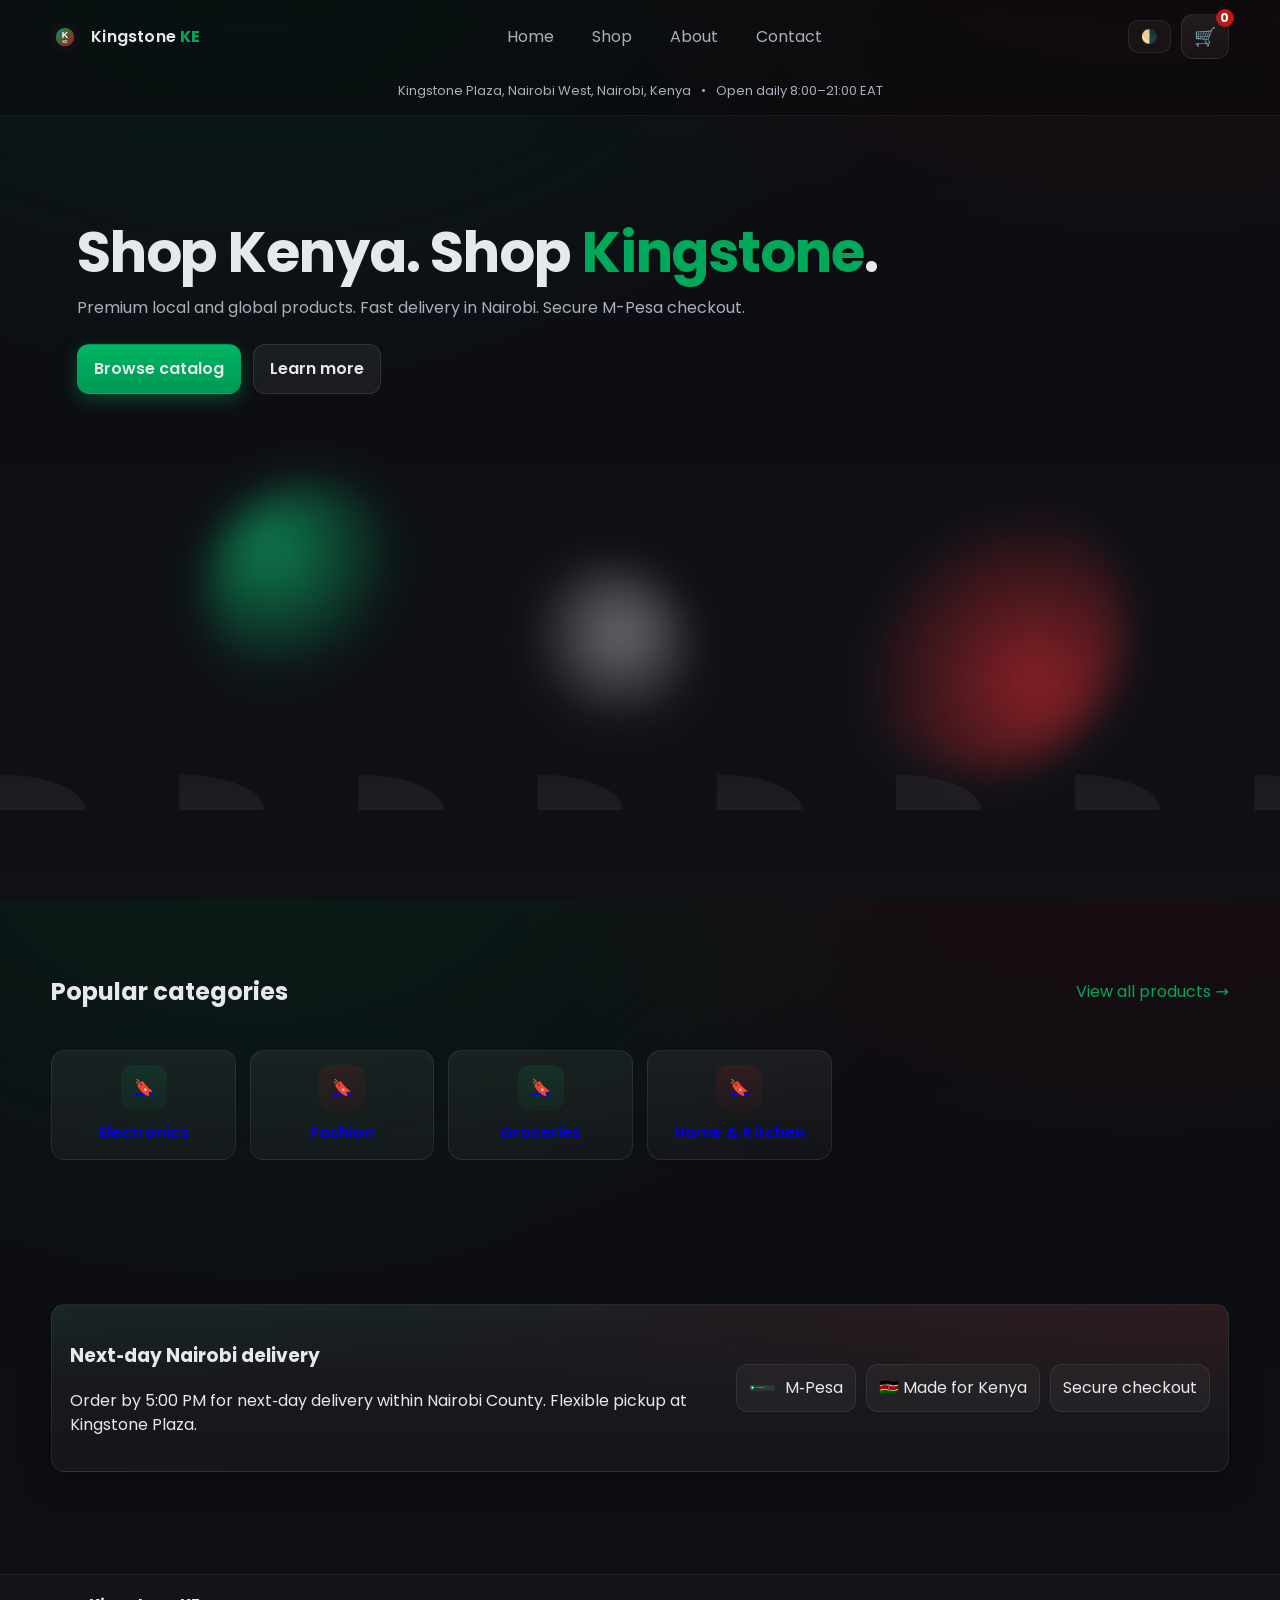
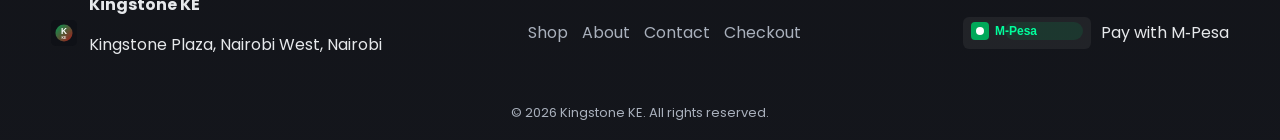
<file: kingstone_ke/index.html>
<!DOCTYPE html>
<html lang="en">
  <head>
    <meta charset="UTF-8" />
    <meta name="viewport" content="width=device-width, initial-scale=1.0" />
    <meta name="description" content="Kingstone KE - A modern Kenyan e-commerce experience at Kingstone Plaza, Nairobi West. Shop electronics, fashion, home & more. M-Pesa supported." />
    <title>Kingstone KE — Nairobi West Online Shop</title>

    <!-- Fonts -->
    <link rel="preconnect" href="https://fonts.gstatic.com" crossorigin>
    <link href="https://fonts.googleapis.com/css2?family=Poppins:wght@300;400;500;600;700&display=swap" rel="stylesheet">

    <!-- Styles -->
    <link rel="stylesheet" href="assets/css/styles.css" />
    <link rel="icon" href="assets/icons/logo.svg" type="image/svg+xml" />
  </head>
  <body>
    <div id="app">
      <!-- Navigation -->
      <header class="site-header reveal">
        <nav class="nav">
          <a href="#home" class="brand">
            <img src="assets/icons/logo.svg" alt="Kingstone KE" class="brand-logo" />
            <span class="brand-text">Kingstone <b>KE</b></span>
          </a>
          <ul class="menu">
            <li><a href="#home" class="menu-link">Home</a></li>
            <li><a href="#shop" class="menu-link">Shop</a></li>
            <li><a href="#about" class="menu-link">About</a></li>
            <li><a href="#contact" class="menu-link">Contact</a></li>
          </ul>
          <div class="nav-actions">
            <button id="themeToggle" class="icon-btn" aria-label="Toggle theme" title="Toggle theme">🌗</button>
            <button id="cartButton" class="cart-btn" aria-label="Open cart" title="Open cart">
              <span class="cart-icon">🛒</span>
              <span id="cartCount" class="cart-count">0</span>
            </button>
          </div>
        </nav>
        <div class="site-subhead">
          <span>Kingstone Plaza, Nairobi West, Nairobi, Kenya</span>
          <span class="dot">•</span>
          <span>Open daily 8:00–21:00 EAT</span>
        </div>
      </header>

      <!-- Hero -->
      <section id="home" class="hero section route-section route-active">
        <div class="hero-content reveal">
          <h1 class="hero-title">
            Shop Kenya. Shop <span class="accent">Kingstone</span>.
          </h1>
          <p class="hero-subtitle">Premium local and global products. Fast delivery in Nairobi. Secure M-Pesa checkout.</p>
          <div class="hero-cta">
            <a href="#shop" class="btn btn-primary">Browse catalog</a>
            <a href="#about" class="btn btn-ghost">Learn more</a>
          </div>
        </div>
        <div class="hero-visual">
          <div class="orb orb-1"></div>
          <div class="orb orb-2"></div>
          <div class="orb orb-3"></div>
          <div class="wave"></div>
        </div>
      </section>

      <!-- Categories -->
      <section class="section categories" aria-labelledby="cat-title">
        <div class="container">
          <div class="section-head reveal">
            <h2 id="cat-title">Popular categories</h2>
            <a href="#shop" class="link">View all products →</a>
          </div>
          <div class="category-grid" id="categoryGrid">
            <!-- Filled by JS from product data -->
          </div>
        </div>
      </section>

      <!-- Featured products -->
      <section id="shop" class="section products route-section" aria-labelledby="feat-title">
        <div class="container">
          <div class="section-head reveal">
            <h2 id="feat-title">Featured products</h2>
            <div class="filters">
              <input id="searchInput" class="input" type="search" placeholder="Search products..." />
              <select id="sortSelect" class="select">
                <option value="popularity">Sort: Popular</option>
                <option value="priceLow">Price: Low to High</option>
                <option value="priceHigh">Price: High to Low</option>
                <option value="newest">Newest</option>
              </select>
            </div>
          </div>
          <div id="productGrid" class="product-grid">
            <!-- Product cards injected by JS -->
          </div>
        </div>
      </section>

      <!-- Promo banner -->
      <section class="section promo reveal">
        <div class="container promo-inner">
          <div class="promo-copy">
            <h3>Next‑day Nairobi delivery</h3>
            <p>Order by 5:00 PM for next‑day delivery within Nairobi County. Flexible pickup at Kingstone Plaza.</p>
          </div>
          <div class="promo-badges">
            <div class="badge"><img src="assets/icons/mpesa.svg" alt="M-Pesa" /> M‑Pesa</div>
            <div class="badge">🇰🇪 Made for Kenya</div>
            <div class="badge">Secure checkout</div>
          </div>
        </div>
      </section>

      <!-- About -->
      <section id="about" class="section about route-section">
        <div class="container grid-2 reveal">
          <div>
            <h2>About Kingstone KE</h2>
            <p>Based at Kingstone Plaza in Nairobi West, Kingstone KE brings a vibrant marketplace experience online. We curate quality electronics, fashion, beauty, and home products for the modern Kenyan shopper.</p>
            <ul class="checklist">
              <li>Authentic products with official warranties</li>
              <li>Fast delivery across Nairobi and beyond</li>
              <li>Trusted payments with M‑Pesa</li>
            </ul>
          </div>
          <div class="about-card">
            <h3>Visit us</h3>
            <p><strong>Address:</strong> Kingstone Plaza, Nairobi West, Nairobi, Kenya</p>
            <p><strong>Hours:</strong> 8:00–21:00 (Mon–Sun)</p>
            <p><strong>Phone:</strong> 07xx xxx xxx</p>
          </div>
        </div>
      </section>

      <!-- Contact -->
      <section id="contact" class="section contact route-section">
        <div class="container grid-2 reveal">
          <div>
            <h2>Contact us</h2>
            <p>Questions about products or orders? Reach out and we’ll help.</p>
            <form id="contactForm" class="form">
              <div class="form-row">
                <input class="input" type="text" name="name" placeholder="Your name" required />
                <input class="input" type="email" name="email" placeholder="Email address" required />
              </div>
              <textarea class="input" name="message" rows="4" placeholder="Message"></textarea>
              <button class="btn btn-primary" type="submit">Send message</button>
              <p id="contactStatus" class="form-status" role="status" aria-live="polite"></p>
            </form>
          </div>
          <div class="contact-card">
            <h3>Store details</h3>
            <p><strong>Location:</strong> Kingstone Plaza, Nairobi West</p>
            <p><strong>Email:</strong> support@kingstoneke.co.ke</p>
            <p><strong>Phone:</strong> 07xx xxx xxx</p>
          </div>
        </div>
      </section>

      <!-- Footer -->
      <footer class="footer">
        <div class="container footer-inner">
          <div class="footer-brand">
            <img src="assets/icons/logo.svg" alt="Kingstone KE" />
            <div>
              <strong>Kingstone KE</strong>
              <p>Kingstone Plaza, Nairobi West, Nairobi</p>
            </div>
          </div>
          <nav class="footer-links">
            <a href="#shop">Shop</a>
            <a href="#about">About</a>
            <a href="#contact">Contact</a>
            <a href="#checkout">Checkout</a>
          </nav>
          <div class="footer-pay">
            <img src="assets/icons/mpesa.svg" alt="M-Pesa" />
            <span>Pay with M‑Pesa</span>
          </div>
        </div>
        <div class="footer-copy">© <span id="year"></span> Kingstone KE. All rights reserved.</div>
      </footer>

      <!-- Cart Drawer -->
      <aside id="cartDrawer" class="cart-drawer" aria-hidden="true" aria-label="Shopping cart">
        <div class="cart-header">
          <h3>Your cart</h3>
          <button id="closeCart" class="icon-btn" aria-label="Close cart">✕</button>
        </div>
        <div id="cartItems" class="cart-items">
          <!-- Line items injected here -->
        </div>
        <div class="cart-footer">
          <div class="cart-total">
            <span>Subtotal</span>
            <strong id="cartSubtotal">KSh 0</strong>
          </div>
          <a href="#checkout" id="toCheckout" class="btn btn-primary btn-full">Proceed to checkout</a>
        </div>
      </aside>

      <!-- Checkout Page -->
      <section id="checkout" class="section checkout route-section">
        <div class="container checkout-grid reveal">
          <div>
            <h2>Checkout</h2>
            <div id="checkoutItems" class="checkout-items"></div>
          </div>
          <div class="checkout-card">
            <h3>Payment</h3>
            <form id="mpesaForm" class="form">
              <label class="label">M‑Pesa mobile number</label>
              <input class="input" id="mpesaPhone" type="tel" placeholder="e.g. 07xx xxx xxx or +2547xx xxx xxx" required />
              <button class="btn btn-primary btn-full" type="submit">Pay with M‑Pesa</button>
              <p id="mpesaStatus" class="form-status" role="status" aria-live="polite"></p>
            </form>
            <div class="checkout-summary">
              <div class="row"><span>Subtotal</span><strong id="checkoutSubtotal">KSh 0</strong></div>
              <div class="row"><span>Delivery (Nairobi)</span><strong id="checkoutDelivery">KSh 300</strong></div>
              <div class="row grand"><span>Total</span><strong id="checkoutTotal">KSh 0</strong></div>
            </div>
          </div>
        </div>
      </section>
    </div>

    <!-- Scripts -->
    <script src="assets/js/data.js"></script>
    <script src="assets/js/router.js"></script>
    <script src="assets/js/app.js"></script>
  </body>
</html>
</file>
<file: kingstone_ke/assets/css/styles.css>
:root {
  --bg: #0b0c10;
  --bg-2: #0f1117;
  --card: #13151c;
  --text: #e6e8eb;
  --muted: #a9b0bc;
  --accent: #00a859; /* Kenya green */
  --accent-2: #bb1919; /* Kenya red */
  --accent-3: #141414; /* Kenya black */
  --ring: rgba(0, 168, 89, 0.55);
  --shadow: 0 10px 30px rgba(0,0,0,0.35);
  --radius: 14px;
}

* { box-sizing: border-box; }

html, body { height: 100%; }

body {
  margin: 0;
  font-family: 'Poppins', system-ui, -apple-system, Segoe UI, Roboto, Ubuntu, Cantarell, 'Helvetica Neue', Arial, 'Noto Sans', 'Apple Color Emoji', 'Segoe UI Emoji';
  color: var(--text);
  background: radial-gradient(1200px 800px at 20% -10%, rgba(0,168,89,0.12), transparent 60%),
              radial-gradient(1200px 800px at 90% -20%, rgba(187,25,25,0.12), transparent 60%),
              linear-gradient(180deg, var(--bg), var(--bg-2));
  line-height: 1.5;
}

img { max-width: 100%; display: block; }

.container { width: min(1200px, 92%); margin: 0 auto; }
.section { padding: 72px 0; position: relative; }
.section-head { display: flex; align-items: center; justify-content: space-between; gap: 16px; margin-bottom: 20px; }

/* Header */
.site-header { position: sticky; top: 0; z-index: 50; backdrop-filter: saturate(1.2) blur(10px); background: rgba(10,11,14,0.6); border-bottom: 1px solid rgba(255,255,255,0.06); }
.nav { display: flex; align-items: center; justify-content: space-between; gap: 16px; padding: 14px 4%; }
.brand { display: inline-flex; align-items: center; gap: 12px; color: var(--text); text-decoration: none; font-weight: 600; letter-spacing: 0.2px; }
.brand-logo { width: 28px; height: 28px; }
.brand-text b { color: var(--accent); }
.menu { list-style: none; display: flex; gap: 18px; padding: 0; margin: 0; }
.menu-link { color: var(--muted); text-decoration: none; padding: 8px 10px; border-radius: 10px; transition: all .2s ease; }
.menu-link:hover { color: var(--text); background: rgba(255,255,255,0.06); }
.nav-actions { display: flex; align-items: center; gap: 10px; }
.icon-btn { border: 1px solid rgba(255,255,255,0.08); background: rgba(255,255,255,0.04); color: var(--text); padding: 8px 12px; border-radius: 10px; cursor: pointer; transition: .2s; }
.icon-btn:hover { border-color: rgba(255,255,255,0.2); transform: translateY(-1px); }
.cart-btn { all: unset; position: relative; display: inline-flex; align-items: center; gap: 8px; padding: 8px 12px; border-radius: 12px; cursor: pointer; background: linear-gradient(180deg, rgba(255,255,255,0.08), rgba(255,255,255,0.04)); border: 1px solid rgba(255,255,255,0.08); }
.cart-icon { font-size: 18px; }
.cart-count { position: absolute; top: -6px; right: -6px; background: var(--accent-2); color: white; font-size: 12px; font-weight: 700; min-width: 18px; height: 18px; display: grid; place-items: center; border-radius: 50%; padding: 0 4px; box-shadow: var(--shadow); }
.site-subhead { display: flex; gap: 10px; align-items: center; justify-content: center; padding: 8px 12px 14px; color: var(--muted); font-size: 13px; }

/* Hero */
.hero { display: grid; grid-template-columns: 1.1fr 0.9fr; min-height: 68vh; place-items: center; overflow: hidden; }
.hero-content { padding: 36px 6% 36px; }
.hero-title { font-size: clamp(34px, 6vw, 56px); line-height: 1.05; margin: 0 0 14px; letter-spacing: -0.02em; }
.accent { color: var(--accent); }
.hero-subtitle { color: var(--muted); margin: 0 0 24px; }
.hero-cta { display: flex; gap: 12px; flex-wrap: wrap; }

.hero-visual { position: relative; width: 100%; height: 100%; min-height: 380px; }
.orb { position: absolute; filter: blur(18px); opacity: 0.7; border-radius: 50%; mix-blend-mode: screen; animation: float 12s ease-in-out infinite; }
.orb-1 { width: 220px; height: 220px; background: radial-gradient(circle at 30% 30%, #00a859, transparent 60%); top: 14%; left: 16%; }
.orb-2 { width: 300px; height: 300px; background: radial-gradient(circle at 70% 70%, #bb1919, transparent 60%); bottom: 10%; right: 12%; animation-delay: -3s; }
.orb-3 { width: 180px; height: 180px; background: radial-gradient(circle at 60% 40%, #ffffff, transparent 60%); bottom: 18%; left: 40%; animation-delay: -6s; opacity: 0.4; }
.wave { position: absolute; inset: auto 0 0 0; height: 160px; background: linear-gradient(180deg, transparent, rgba(255,255,255,0.06)); -webkit-mask: radial-gradient(120px 50px at 0 100%, black 70%, transparent 72%) repeat-x left bottom / 14% 160px; animation: wave 18s linear infinite; }

@keyframes float { 0%,100%{transform: translateY(0)} 50%{transform: translateY(-14px)} }
@keyframes wave { from { background-position-x: 0; } to { background-position-x: 1000px; } }

/* Sections */
.grid-2 { display: grid; grid-template-columns: 1fr 0.9fr; gap: 26px; align-items: start; }
.link { color: var(--accent); text-decoration: none; }

/* Buttons & Inputs */
.btn { display: inline-flex; align-items: center; justify-content: center; gap: 10px; padding: 12px 16px; border-radius: 12px; border: 1px solid transparent; text-decoration: none; color: var(--text); font-weight: 600; transition: transform .15s ease, box-shadow .15s ease, border-color .2s ease, background .2s ease; cursor: pointer; }
.btn:hover { transform: translateY(-1px); }
.btn-primary { background: linear-gradient(180deg, #00b562, #009854); box-shadow: 0 6px 18px rgba(0,168,89,0.35); }
.btn-primary:hover { box-shadow: 0 8px 26px rgba(0,168,89,0.5); }
.btn-ghost { background: rgba(255,255,255,0.06); border-color: rgba(255,255,255,0.1); }
.btn-full { width: 100%; }

.input, .select { width: 100%; padding: 12px 14px; border-radius: 12px; background: rgba(255,255,255,0.04); border: 1px solid rgba(255,255,255,0.08); color: var(--text); outline: none; transition: .15s ease; }
.input:focus, .select:focus { border-color: var(--ring); box-shadow: 0 0 0 6px rgba(0,168,89,0.15); }
.label { display: block; margin: 6px 0 6px; color: var(--muted); font-size: 14px; }
.form { display: grid; gap: 12px; }
.form-row { display: grid; grid-template-columns: 1fr 1fr; gap: 12px; }
.form-status { font-size: 13px; color: var(--muted); min-height: 20px; }

/* Categories */
.category-grid { display: grid; grid-template-columns: repeat(6, minmax(120px, 1fr)); gap: 14px; }
.category-card { background: linear-gradient(180deg, rgba(255,255,255,0.06), rgba(255,255,255,0.03)); border: 1px solid rgba(255,255,255,0.08); border-radius: var(--radius); padding: 14px; display: grid; place-items: center; text-align: center; gap: 10px; transition: .2s; position: relative; overflow: hidden; }
.category-card:hover { transform: translateY(-4px); border-color: rgba(255,255,255,0.18); }
.category-icon { width: 46px; height: 46px; border-radius: 12px; display: grid; place-items: center; background: linear-gradient(180deg, rgba(0,168,89,0.2), rgba(0,168,89,0.06)); }
.category-name { font-weight: 600; }

/* Products */
.product-grid { display: grid; grid-template-columns: repeat(4, minmax(200px, 1fr)); gap: 16px; margin-top: 18px; }
.product-card { background: linear-gradient(180deg, rgba(255,255,255,0.06), rgba(255,255,255,0.03)); border: 1px solid rgba(255,255,255,0.08); border-radius: var(--radius); overflow: hidden; display: grid; grid-template-rows: auto 1fr auto; transition: transform .18s ease, border-color .2s ease, box-shadow .2s ease; }
.product-card:hover { transform: translateY(-6px); border-color: rgba(255,255,255,0.18); box-shadow: var(--shadow); }
.product-media { aspect-ratio: 4/3; background-size: cover; background-position: center; filter: saturate(1.05); }
.product-body { padding: 12px; display: grid; gap: 6px; }
.product-title { font-weight: 600; margin: 0; }
.product-meta { color: var(--muted); font-size: 13px; }
.product-foot { padding: 12px; display: flex; align-items: center; justify-content: space-between; gap: 10px; border-top: 1px solid rgba(255,255,255,0.06); }
.price { font-weight: 700; }
.add-btn { padding: 10px 12px; border-radius: 10px; background: rgba(0,168,89,0.12); color: #00ff9d; border: 1px solid rgba(0,168,89,0.25); cursor: pointer; }
.add-btn:hover { background: rgba(0,168,89,0.18); }

/* Promo */
.promo-inner { background: radial-gradient(120% 120% at -10% -40%, rgba(0,168,89,0.15), transparent 70%), radial-gradient(120% 120% at 110% -10%, rgba(187,25,25,0.14), transparent 70%), linear-gradient(180deg, rgba(255,255,255,0.06), rgba(255,255,255,0.03)); border: 1px solid rgba(255,255,255,0.08); box-shadow: var(--shadow); border-radius: var(--radius); padding: 18px; display: grid; grid-template-columns: 1fr auto; gap: 16px; align-items: center; }
.promo-badges { display: flex; flex-wrap: wrap; gap: 10px; }
.badge { display: inline-flex; align-items: center; gap: 10px; padding: 10px 12px; border-radius: 12px; border: 1px solid rgba(255,255,255,0.08); background: rgba(255,255,255,0.04); }
.badge img { width: 26px; height: 26px; }

/* About & Contact cards */
.about-card, .contact-card, .checkout-card { background: linear-gradient(180deg, rgba(255,255,255,0.06), rgba(255,255,255,0.03)); border: 1px solid rgba(255,255,255,0.08); border-radius: var(--radius); padding: 16px; box-shadow: var(--shadow); }
.checklist { padding-left: 18px; }
.checklist li { margin: 6px 0; }

/* Cart Drawer */
.cart-drawer { position: fixed; top: 0; right: 0; width: min(420px, 92%); height: 100%; backdrop-filter: blur(8px); background: rgba(13,14,18,0.86); border-left: 1px solid rgba(255,255,255,0.08); transform: translateX(102%); transition: transform .25s ease; z-index: 100; display: grid; grid-template-rows: auto 1fr auto; }
.cart-drawer.open { transform: translateX(0); }
.cart-header { display: flex; align-items: center; justify-content: space-between; padding: 14px; border-bottom: 1px solid rgba(255,255,255,0.06); }
.cart-items { padding: 12px; display: grid; gap: 12px; overflow: auto; }
.cart-line { display: grid; grid-template-columns: 64px 1fr auto; gap: 12px; align-items: center; background: rgba(255,255,255,0.04); border: 1px solid rgba(255,255,255,0.08); padding: 8px; border-radius: 12px; }
.cart-line-thumb { width: 64px; height: 64px; border-radius: 10px; background-size: cover; background-position: center; }
.cart-line-body { display: grid; gap: 4px; }
.cart-line-title { font-weight: 600; }
.cart-line-meta { color: var(--muted); font-size: 13px; }
.qty { display: inline-flex; align-items: center; gap: 8px; border: 1px solid rgba(255,255,255,0.1); border-radius: 10px; }
.qty button { background: transparent; color: var(--text); border: none; padding: 6px 10px; cursor: pointer; }
.qty input { width: 36px; text-align: center; background: transparent; border: none; color: var(--text); }
.cart-footer { padding: 14px; border-top: 1px solid rgba(255,255,255,0.06); display: grid; gap: 10px; }
.cart-total { display: flex; align-items: center; justify-content: space-between; }

/* Checkout */
.checkout-grid { display: grid; grid-template-columns: 1.1fr 0.9fr; gap: 22px; }
.checkout-items { display: grid; gap: 10px; }
.checkout-line { display: grid; grid-template-columns: 60px 1fr auto; gap: 12px; align-items: center; background: rgba(255,255,255,0.04); border: 1px solid rgba(255,255,255,0.08); padding: 8px; border-radius: 12px; }
.checkout-thumb { width: 60px; height: 60px; border-radius: 10px; background-size: cover; background-position: center; }
.checkout-summary { margin-top: 12px; display: grid; gap: 8px; }
.checkout-summary .row { display: flex; align-items: center; justify-content: space-between; color: var(--muted); }
.checkout-summary .grand { color: var(--text); font-weight: 700; font-size: 18px; }

/* Footer */
.footer { margin-top: 30px; border-top: 1px solid rgba(255,255,255,0.06); background: rgba(255,255,255,0.02); }
.footer-inner { padding: 18px 0; display: grid; grid-template-columns: 1.1fr 1fr auto; align-items: center; gap: 12px; }
.footer-brand { display: flex; align-items: center; gap: 12px; }
.footer-brand img { width: 26px; height: 26px; }
.footer-links { display: flex; gap: 14px; }
.footer-links a { color: var(--muted); text-decoration: none; }
.footer-pay { display: inline-flex; align-items: center; gap: 10px; }
.footer-copy { text-align: center; color: var(--muted); font-size: 13px; padding: 12px 0 18px; }

/* Reveal on scroll */
.reveal { opacity: 0; transform: translateY(10px); animation: none; }
.reveal.visible { opacity: 1; transform: translateY(0); transition: opacity .5s ease, transform .5s ease; }

/* Responsive */
@media (max-width: 1080px) {
  .hero { grid-template-columns: 1fr; }
  .grid-2, .checkout-grid { grid-template-columns: 1fr; }
  .product-grid { grid-template-columns: repeat(3, minmax(200px, 1fr)); }
  .category-grid { grid-template-columns: repeat(4, minmax(120px, 1fr)); }
  .footer-inner { grid-template-columns: 1fr; text-align: center; }
  .promo-inner { grid-template-columns: 1fr; }
}
@media (max-width: 720px) {
  .menu { display: none; }
  .product-grid { grid-template-columns: repeat(2, minmax(160px, 1fr)); }
  .category-grid { grid-template-columns: repeat(3, minmax(100px, 1fr)); }
  .form-row { grid-template-columns: 1fr; }
}

/* Light theme */
:root[data-theme="light"] {
  --bg: #f7f8fa;
  --bg-2: #ffffff;
  --card: #ffffff;
  --text: #13151c;
  --muted: #5a6577;
  --accent: #008f4e;
  --accent-2: #bb1919;
  --accent-3: #e9eaed;
  --ring: rgba(0, 143, 78, 0.45);
}
:root[data-theme="light"] body {
  background: radial-gradient(1200px 800px at 20% -10%, rgba(0,168,89,0.08), transparent 60%),
              radial-gradient(1200px 800px at 90% -20%, rgba(187,25,25,0.08), transparent 60%),
              linear-gradient(180deg, var(--bg), var(--bg-2));
}
:root[data-theme="light"] .btn-ghost,
:root[data-theme="light"] .icon-btn,
:root[data-theme="light"] .product-card,
:root[data-theme="light"] .category-card,
:root[data-theme="light"] .promo-inner,
:root[data-theme="light"] .about-card,
:root[data-theme="light"] .contact-card,
:root[data-theme="light"] .checkout-card,
:root[data-theme="light"] .cart-line,
:root[data-theme="light"] .checkout-line {
  background: linear-gradient(180deg, rgba(0,0,0,0.03), rgba(0,0,0,0.01));
  border-color: rgba(0,0,0,0.06);
}
:root[data-theme="light"] .cart-drawer {
  background: rgba(255,255,255,0.92);
  border-left-color: rgba(0,0,0,0.08);
}
</file>
